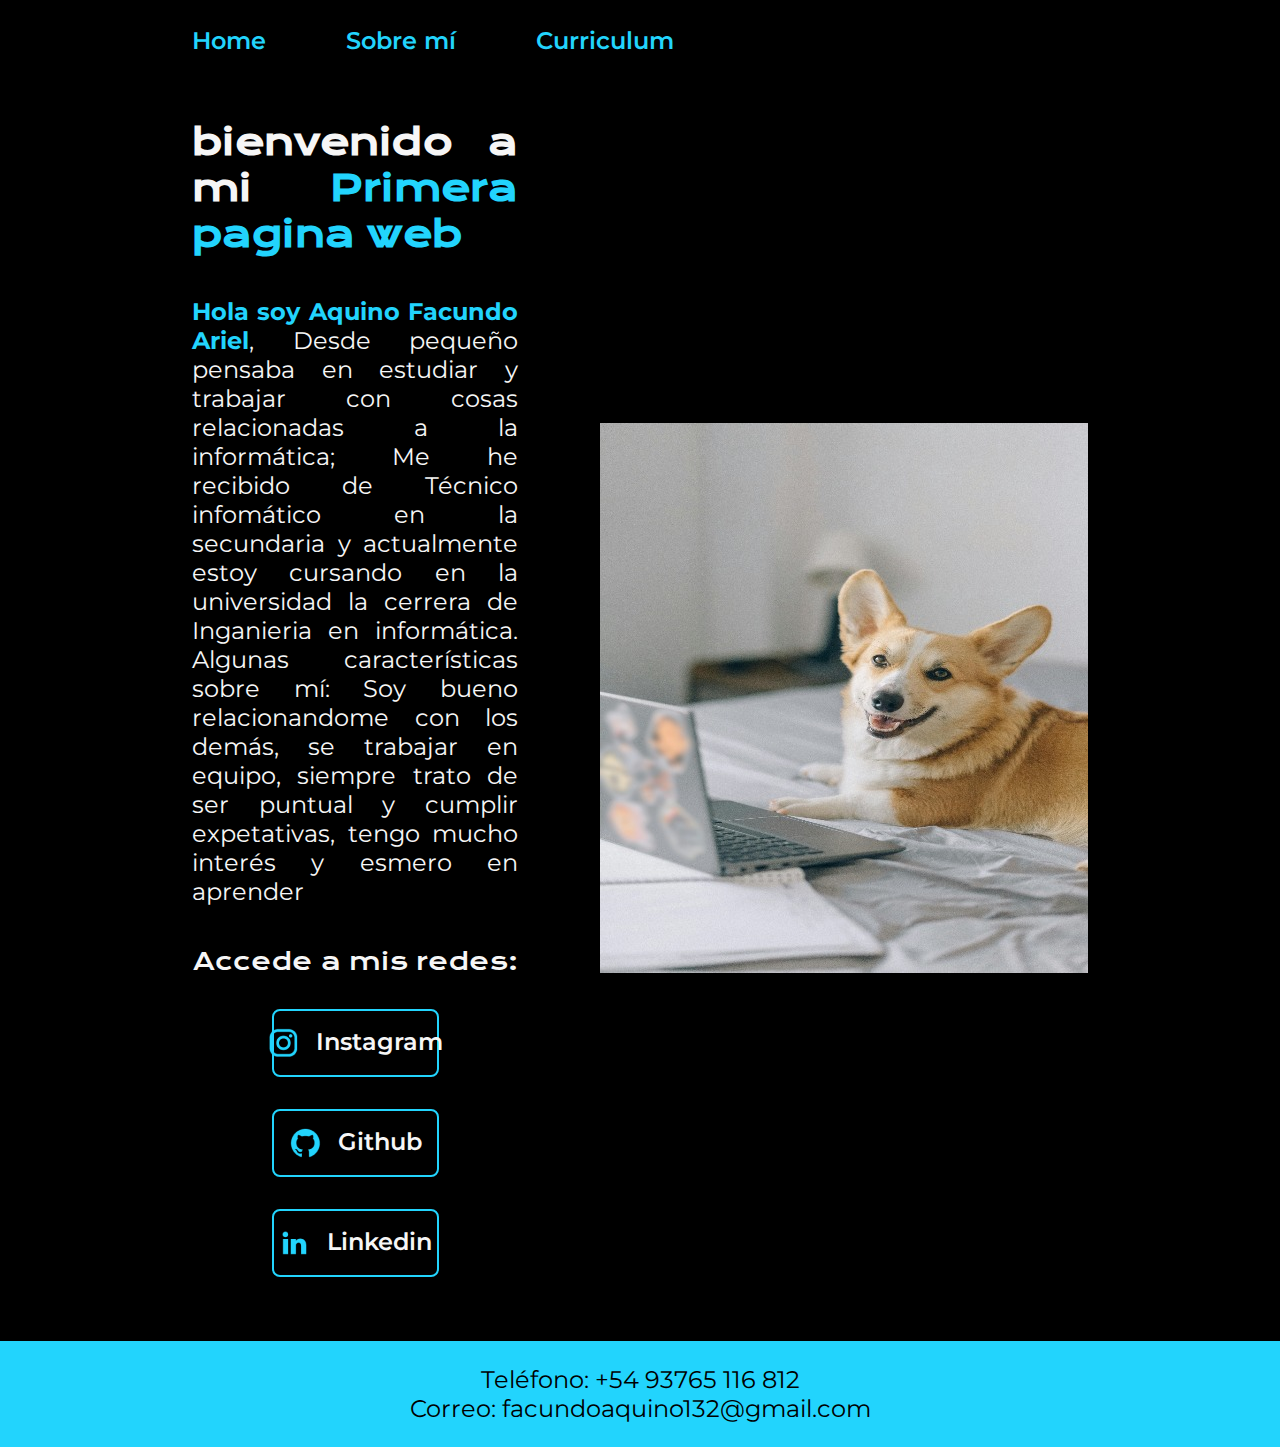
<file: index.html>
<!DOCTYPE html>
<html lang="es-ar">
<head>
    <meta charset="UTF-8">
    <meta name="viewport" content="width=device-width, initial-scale=1.0">
    <title>poratafolio de facu</title>
    <link rel="stylesheet" href="./estilos/styles.css"></a>
</head>
<body>
    <header class="encabezado">
        <nav class="encabezado-menu">
            <a class="encabezado-enlace" href="index.html">Home</a>
            <a class="encabezado-enlace" href="about.html">Sobre mí</a>
            <a class="encabezado-enlace" href="Curriculum.html">Curriculum</a>
        </nav>
    </header>

    <main class="presentacion">
        <section class="contenido">
            <h1 class="fuente-titulo">bienvenido a mi <strong class="destaque">Primera pagina web</strong></h1>
            <p class="fuente-parrafo"><strong class="destaque">Hola soy Aquino Facundo Ariel</strong>, Desde pequeño pensaba en estudiar y trabajar con cosas relacionadas a la informática; Me he recibido de Técnico infomático en la secundaria y actualmente estoy cursando en la universidad la cerrera de Inganieria en informática. Algunas características sobre mí: Soy bueno relacionandome con los demás, se trabajar en equipo, siempre trato de ser puntual y cumplir expetativas, tengo mucho interés y esmero en aprender</p>
 
            <div class="enlaces">
                <h2 class="enlaces-subtitulo">Accede a mis redes:</h2>
                <a class="formato-enlace" href=""><img src="./assetss/instagram.png">Instagram</a>
                <a class="formato-enlace" href=""><img src="./assetss/github.png">Github</a>
                <a class="formato-enlace" href=""><img src="./assetss/linkedin.png">Linkedin</a>
            </div>
        </section>
        
        <img src="./imagenes/perro2.jpeg" alt="prueba">
    </main>
    
    <footer class="pie">
        <p>Teléfono: +54 93765 116 812</p>
        <p>Correo: facundoaquino132@gmail.com</p>
    </footer>
</body>
</html>
</file>
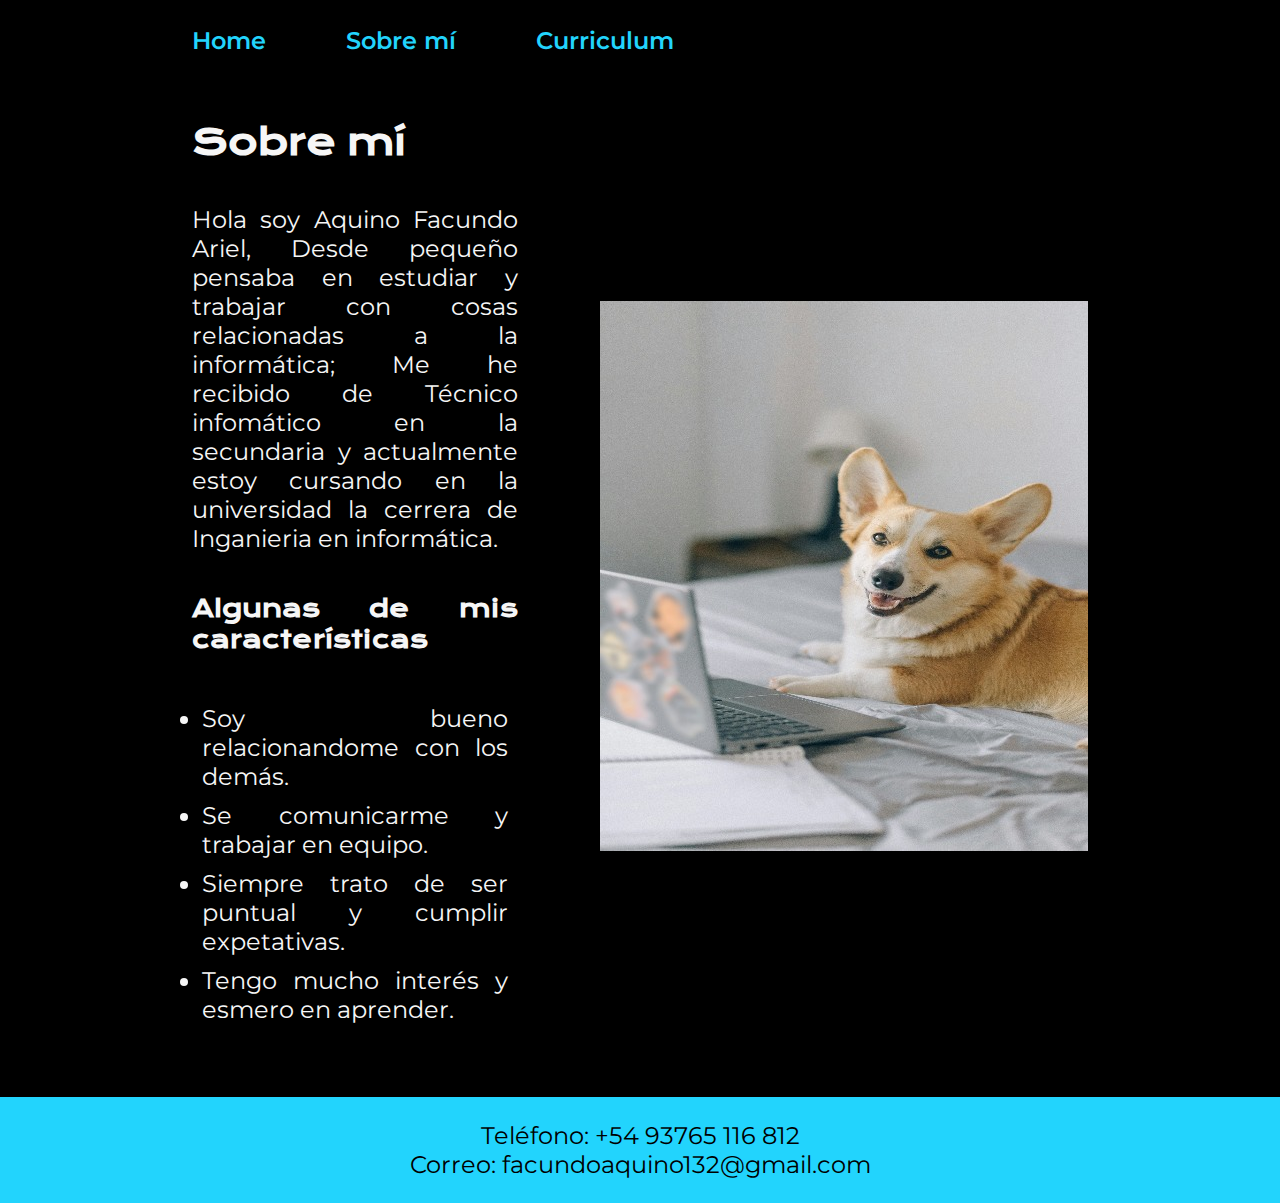
<file: about.html>
<!DOCTYPE html>
<html lang="es-ar">
<head>
    <meta charset="UTF-8">
    <meta name="viewport" content="width=device-width, initial-scale=1.0">
    <title>Sobre mí</title>
    <link rel="stylesheet" href="./estilos/styles.css">
</head>
<body>
    <header class="encabezado">
        <nav class="encabezado-menu">
            <a class="encabezado-enlace" href="index.html">Home</a>
            <a class="encabezado-enlace" href="about.html">Sobre mí</a>
            <a class="encabezado-enlace" href="Curriculum.html">Curriculum</a>
        </nav>
    </header>

    <main class="presentacion">
        <section class="contenido">
                
            <h1 class="fuente-titulo">Sobre mí</h1>
            <p class="fuente-parrafo">Hola soy Aquino Facundo Ariel, Desde pequeño pensaba en estudiar y trabajar con cosas relacionadas a la informática; Me he recibido de Técnico infomático en la secundaria y actualmente estoy cursando en la universidad la cerrera de Inganieria en informática.</p>
            <h2 class="fuente-sub-titulo">Algunas de mis características</h2>
            <ul>
                <li>Soy bueno relacionandome con los demás.</li>
                
                <li>Se comunicarme y trabajar en equipo.</li>
                
                <li>Siempre trato de ser puntual y cumplir expetativas.</li>
                
                <li>Tengo mucho interés y esmero en aprender.</li>
            </ul>
   
        </section>
        <img src="./imagenes/perro2.jpeg" alt="prueba">
    </main>
    
    <footer class="pie">
        <p>Teléfono: +54 93765 116 812</p>
        <p>Correo: facundoaquino132@gmail.com</p>
    </footer>
</body>
</html>
</file>
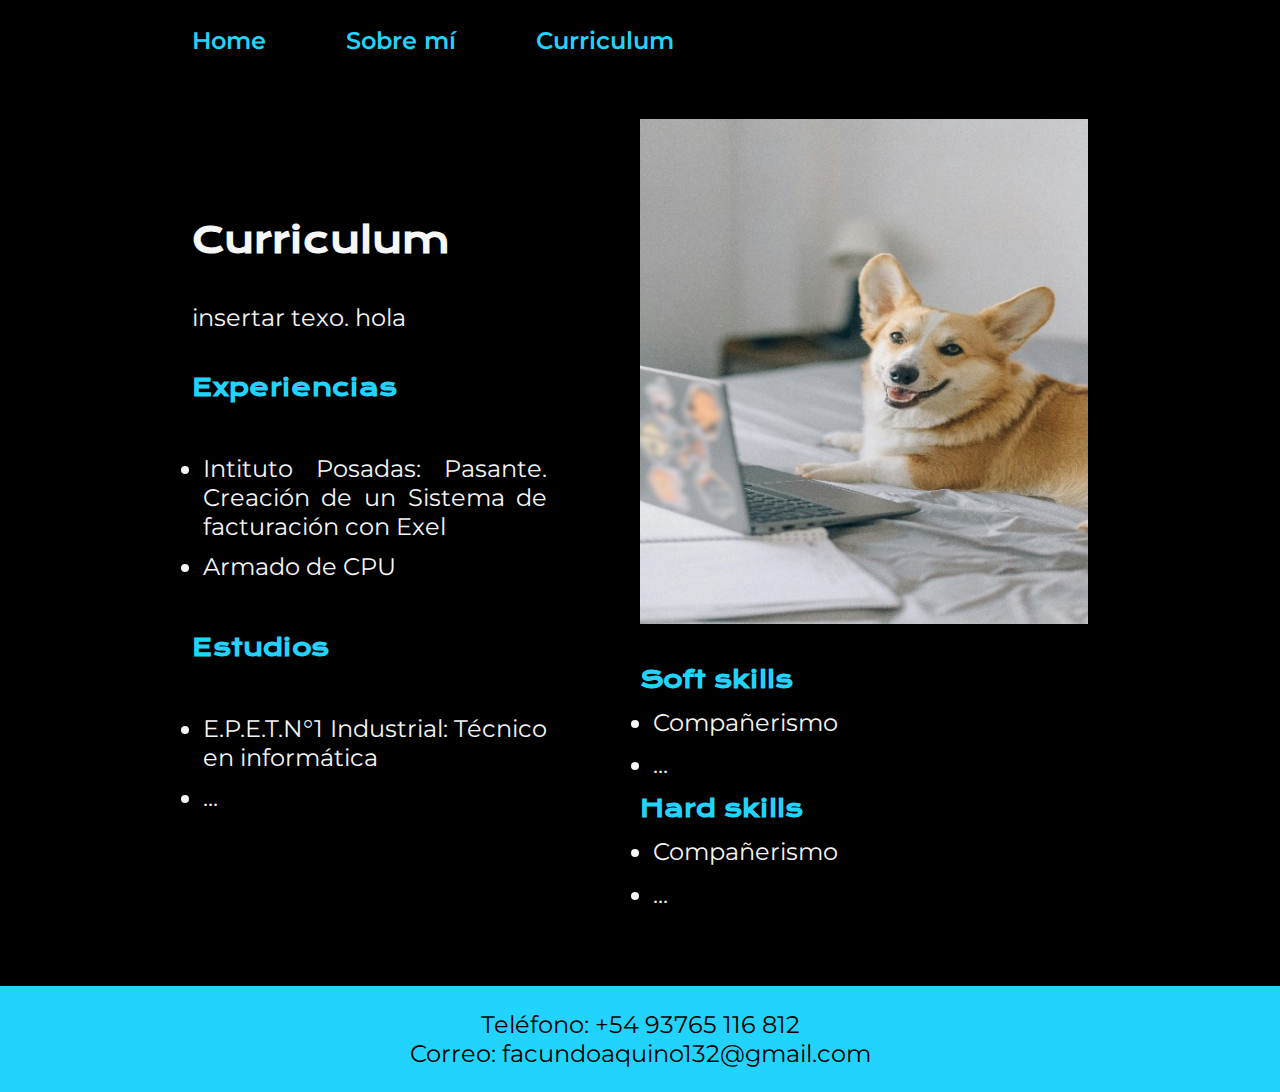
<file: Curriculum.html>
<!DOCTYPE html>
<html lang="en">
<head>
    <meta charset="UTF-8">
    <meta name="viewport" content="width=device-width, initial-scale=1.0">
    <title>Curriculum</title>
    <link rel="stylesheet" href="./estilos/styles.css"></a>
</head>
<body>
    <header class="encabezado">
        <nav class="encabezado-menu">
            <a class="encabezado-enlace" href="index.html">Home</a>
            <a class="encabezado-enlace" href="about.html">Sobre mí</a>
            <a class="encabezado-enlace" href="Curriculum.html">Curriculum</a>
        </nav>
    </header>

    <main class="presentacion">
        <section class="contenido">
            <h1 class="fuente-titulo">Curriculum</h1>
            <p class="fuente-parrafo">insertar texo. hola</p>
            
            <h2 class="fuente-sub-titulo"><strong class="destaque">Experiencias</strong></h2>
            <ul>
                <li class="fuente-parrafo">Intituto Posadas: Pasante. Creación de un Sistema de facturación con Exel</li>
                <li class="fuente-parrafo">Armado de CPU</li>
            </ul>
            
            <h2 class="fuente-sub-titulo"><strong class="destaque">Estudios</strong></h2>
            <ul>
                <li class="fuente-parrafo">E.P.E.T.N°1 Industrial: Técnico en informática</li>
                <li>...</li>
            </ul>
        </section>
        
        <section class="contenido">
            <img src="./imagenes/perro2.jpeg" alt="prueba">
            
            <div>
                <h2 class="fuente-sub-titulo"><strong class="destaque">Soft skills</strong></h2>
                <ul>
                    <li>Compañerismo</li>
                    <li>...</li>
                </ul>

                <h2 class="fuente-sub-titulo"><strong class="destaque">Hard skills</strong></h2>
                <ul>
                    <li>Compañerismo</li>
                    <li>...</li>
                </ul>
            </div>
        </section>
    </main>

    <footer class="pie">
        <p>Teléfono: +54 93765 116 812</p>
        <p>Correo: facundoaquino132@gmail.com</p>
    </footer>
</body>
</html>
</file>
<file: estilos/styles.css>
@import url('https://fonts.googleapis.com/css2?family=Krona+One&family=Montserrat:ital,wght@0,100..900;1,100..900&display=swap');

:root{
    --color-primario: #000000;
    --color-secundario: #F6F6F6;
    --color-terciario: #22D4FD;
    --color-hover: #272727;

    --fuente-montserrat: 'Montserrat', sans-serif;
    --fuente-krona: 'Krona One', sans-serif;
}

*{
    padding: 0;
    margin: 0;
}

.encabezado{
    padding: 2% 0% 0% 15%;
}

.encabezado-menu{
    display: flex;
    gap: 80px;
}

.encabezado-enlace{
    font-family: var(--fuente-montserrat);
    font-size: 1.5rem;
    font-weight: 600;
    color: var(--color-terciario);
    text-decoration: none;
}

body{
    background-color: var(--color-primario);
    color:var(--color-secundario);
    box-sizing: border-box;
}

.presentacion{
    display: flex;
    align-items: center;
    padding: 5% 15%;
    justify-content: space-between;
    text-align:justify;
    gap: 82px;
}

.contenido{
    width: 50%;
    display: flex;
    flex-direction: column;
    gap: 40px;
}

.destaque{
    color:var(--color-terciario);;
}

.fuente-titulo{
    font-family: var(--fuente-krona);
    font-size: 2.25rem;
}

.fuente-sub-titulo{
    font-family: var(--fuente-krona);
}

.fuente-parrafo{
    font-family: var(--fuente-montserrat);
    font-size: 1.5rem;
}

.enlaces{
    display: flex;
    flex-direction: column;
    justify-content: space-between;
    align-items: center;
    gap: 32px;
}

.formato-enlace{
    display: flex;
    justify-content: center;
    gap: 16px;
    width: 50%;
    text-align: center;
    padding: 16px 0;
    border-radius: 8px;
    font-family: var(--fuente-montserrat);
    font-size: 1.5rem;
    font-weight: 600;
    text-decoration: none;
    color: var(--color-secundario);
    border:2px solid var(--color-terciario);
}

.formato-enlace:hover{
    cursor: pointer;
    background-color: var(--color-hover);
}
.presentacion_imagen{
    width: 50%;
}

.enlaces-subtitulo{
    font-family: var(--fuente-krona);
    font-size: 1.5rem;
    font-weight: 400;
}

li{
    font-family: var(--fuente-montserrat);
    font-size: 1.5rem;
    margin: 3%
}

.pie{
    background-color: var(--color-terciario);;
    padding: 24px;
    color: var(--color-primario);
    text-align: center;
    font-family: var(--fuente-montserrat);
    font-size: 1.5rem;
    font-weight: 400;
}

@media(max-width: 1200px) {
    
    .encabezado{
        padding: 10%;
    }
    
    .presentacion{
        flex-direction: column-reverse;
        padding: 5%;
    }

    .encabezado-menu{
        justify-content:center;
        margin-left: 7%;
    }

    .contenido{
        width: auto;
    }
    
    div{
        display: flex;
        flex-direction: column;
        align-items: center;
    }

}
</file>
